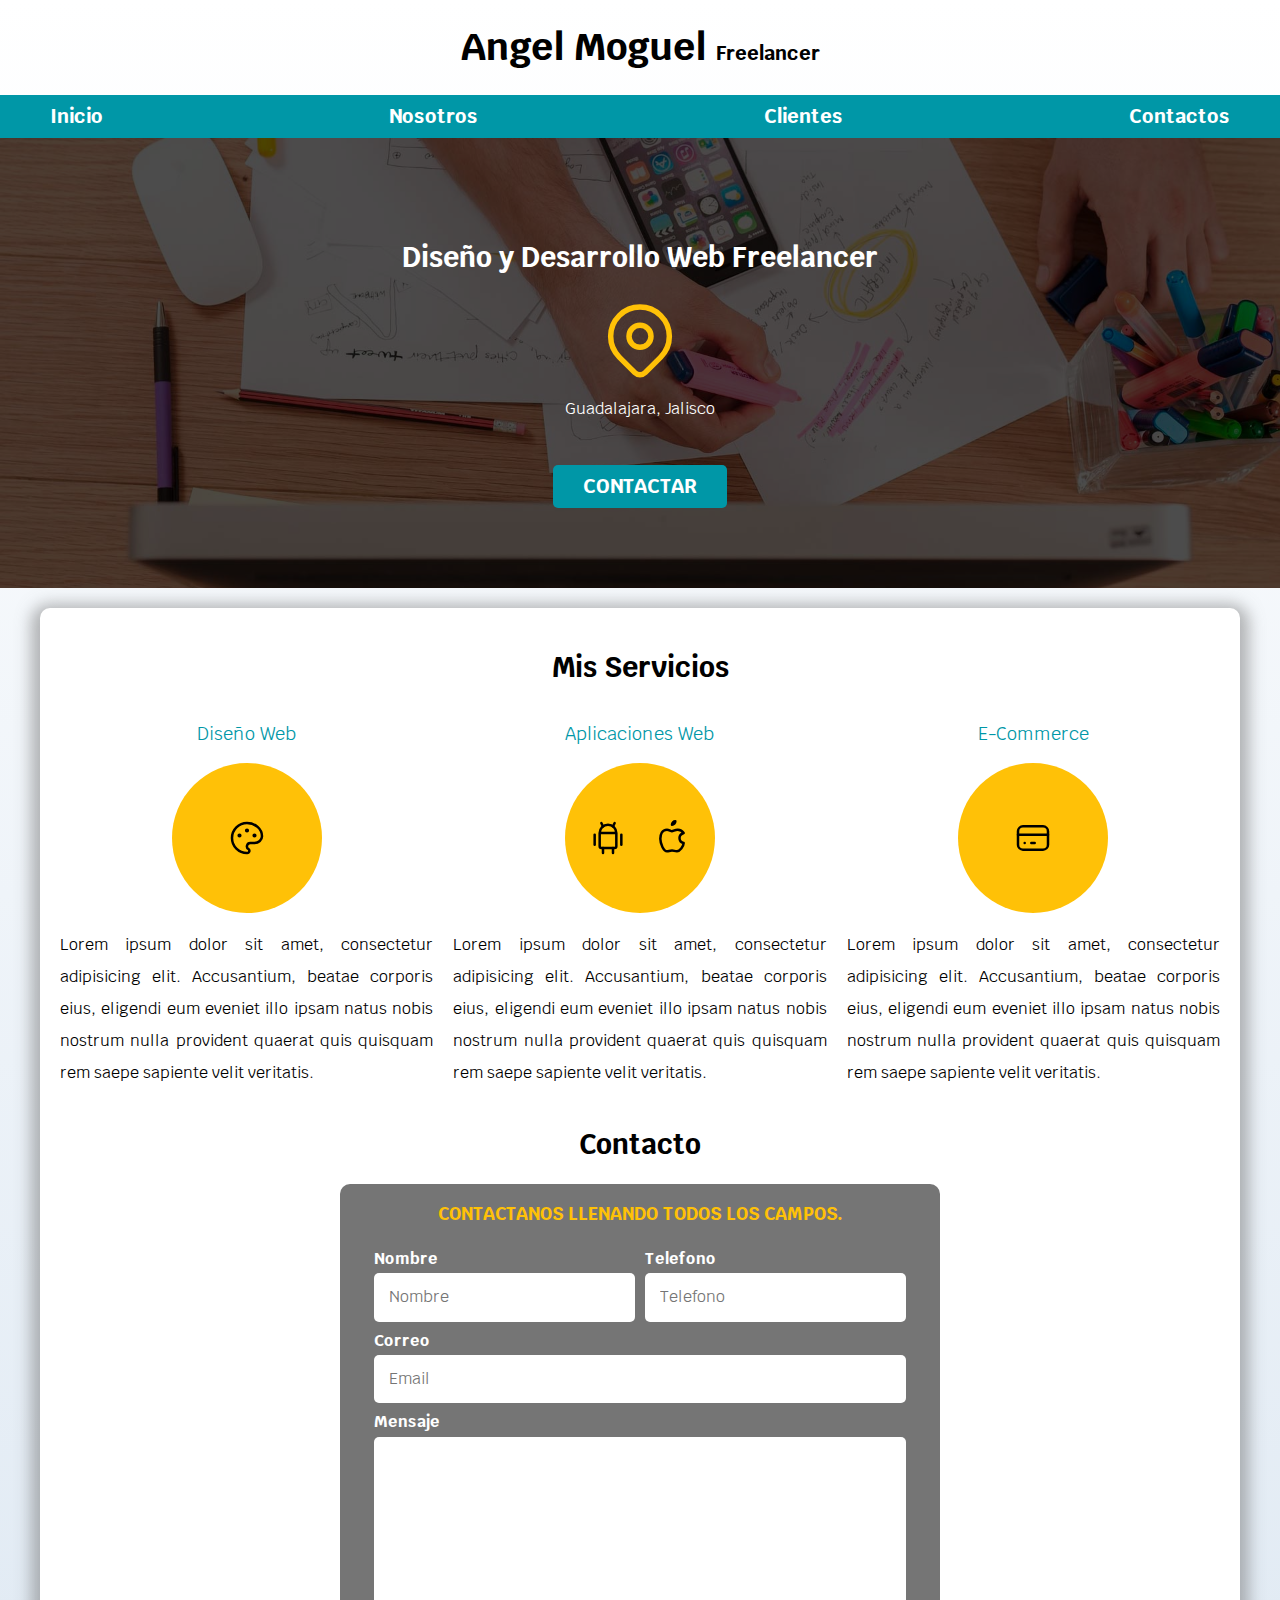
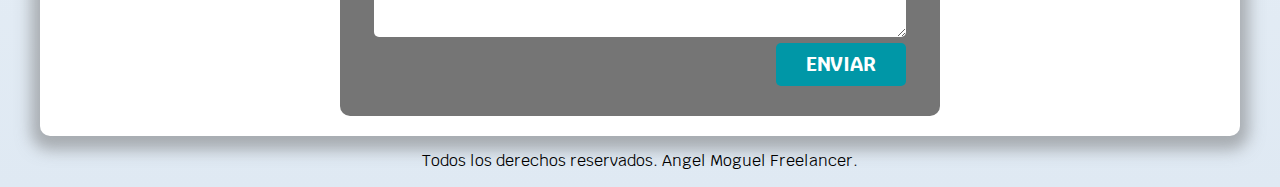
<file: index.html>
<!doctype html>
<html lang="en">
<head>
    <meta charset="UTF-8">
    <meta name="viewport"
          content="width=device-width, user-scalable=no, initial-scale=1.0, maximum-scale=1.0, minimum-scale=1.0">
    <meta http-equiv="X-UA-Compatible" content="ie=edge">
    <title>Inicio</title>
    <link rel="preload" href="css/normalize.css" as="style">
    <link rel="stylesheet" href="css/normalize.css">
    <link rel=" preconnect" href="https://fonts.gstatic.com">
    <link href="https://fonts.googleapis.com/css2?family=Krub:wght@400;700&display=swap" rel="stylesheet">
    <link rel="preload" href="css/styles.css" as="style">
    <link href="css/styles.css" rel="stylesheet" type="text/css">
</head>
<body>
<header>
    <h1 class="titulo">Angel Moguel <span>Freelancer</span></h1>
</header>

<div class="nav-bg">
    <nav class="navegacion-principal contenedor">
        <a href="#">Inicio</a>
        <a href="#">Nosotros</a>
        <a href="#">Clientes</a>
        <a href="#">Contactos</a>
    </nav>
</div>

<section class="hero">
    <div class="contenido-hero">

        <h2>Diseño y Desarrollo Web Freelancer</h2>

        <svg xmlns="http://www.w3.org/2000/svg" class="icon icon-tabler icon-tabler-map-pin" width="88" height="88"
             viewBox="0 0 24 24" stroke-width="1.5" stroke="#ffc107" fill="none" stroke-linecap="round"
             stroke-linejoin="round">
            <path stroke="none" d="M0 0h24v24H0z" fill="none"/>
            <circle cx="12" cy="11" r="3"/>
            <path d="M17.657 16.657l-4.243 4.243a2 2 0 0 1 -2.827 0l-4.244 -4.243a8 8 0 1 1 11.314 0z"/>
        </svg>

        <p>Guadalajara, Jalisco</p>

        <a class="boton" href="#">Contactar</a>
    </div>
</section>

<main class="contenedor sombra">
    <h2>Mis Servicios</h2>
    <div class="servicios">
        <section class="servicio">
            <h3>Diseño Web</h3>
            <div class="iconos">
                <svg xmlns="http://www.w3.org/2000/svg" class="icon icon-tabler icon-tabler-palette" width="40"
                     height="40"
                     viewBox="0 0 24 24" stroke-width="1.5" stroke="#000000" fill="none" stroke-linecap="round"
                     stroke-linejoin="round">
                    <path stroke="none" d="M0 0h24v24H0z" fill="none"/>
                    <path d="M12 21a9 9 0 1 1 0 -18a9 8 0 0 1 9 8a4.5 4 0 0 1 -4.5 4h-2.5a2 2 0 0 0 -1 3.75a1.3 1.3 0 0 1 -1 2.25"/>
                    <circle cx="7.5" cy="10.5" r=".5" fill="currentColor"/>
                    <circle cx="12" cy="7.5" r=".5" fill="currentColor"/>
                    <circle cx="16.5" cy="10.5" r=".5" fill="currentColor"/>
                </svg>
            </div>
            <p>Lorem ipsum dolor sit amet, consectetur adipisicing elit. Accusantium, beatae corporis eius, eligendi eum
                eveniet illo ipsam natus nobis nostrum nulla provident quaerat quis quisquam rem saepe sapiente velit
                veritatis.</p>
        </section>

        <section class="servicio">
            <h3>Aplicaciones Web</h3>
            <div class="iconos">
                <svg xmlns="http://www.w3.org/2000/svg" class="icon icon-tabler icon-tabler-brand-android" width="40"
                     height="40" viewBox="0 0 24 24" stroke-width="1.5" stroke="#000000" fill="none"
                     stroke-linecap="round"
                     stroke-linejoin="round">
                    <path stroke="none" d="M0 0h24v24H0z" fill="none"/>
                    <line x1="4" y1="10" x2="4" y2="16"/>
                    <line x1="20" y1="10" x2="20" y2="16"/>
                    <path d="M7 9h10v8a1 1 0 0 1 -1 1h-8a1 1 0 0 1 -1 -1v-8a5 5 0 0 1 10 0"/>
                    <line x1="8" y1="3" x2="9" y2="5"/>
                    <line x1="16" y1="3" x2="15" y2="5"/>
                    <line x1="9" y1="18" x2="9" y2="21"/>
                    <line x1="15" y1="18" x2="15" y2="21"/>
                </svg>

                <svg xmlns="http://www.w3.org/2000/svg" class="icon icon-tabler icon-tabler-brand-apple" width="40"
                     height="40"
                     viewBox="0 0 24 24" stroke-width="1.5" stroke="#000000" fill="none" stroke-linecap="round"
                     stroke-linejoin="round">
                    <path stroke="none" d="M0 0h24v24H0z" fill="none"/>
                    <path d="M9 7c-3 0 -4 3 -4 5.5c0 3 2 7.5 4 7.5c1.088 -.046 1.679 -.5 3 -.5c1.312 0 1.5 .5 3 .5s4 -3 4 -5c-.028 -.01 -2.472 -.403 -2.5 -3c-.019 -2.17 2.416 -2.954 2.5 -3c-1.023 -1.492 -2.951 -1.963 -3.5 -2c-1.433 -.111 -2.83 1 -3.5 1c-.68 0 -1.9 -1 -3 -1z"/>
                    <path d="M12 4a2 2 0 0 0 2 -2a2 2 0 0 0 -2 2"/>
                </svg>
            </div>
            <p>Lorem ipsum dolor sit amet, consectetur adipisicing elit. Accusantium, beatae corporis eius, eligendi eum
                eveniet illo ipsam natus nobis nostrum nulla provident quaerat quis quisquam rem saepe sapiente velit
                veritatis.</p>
        </section>

        <section class="servicio">
            <h3>E-Commerce</h3>
            <div class="iconos">
                <svg xmlns="http://www.w3.org/2000/svg" class="icon icon-tabler icon-tabler-credit-card" width="40"
                     height="40"
                     viewBox="0 0 24 24" stroke-width="1.5" stroke="#000000" fill="none" stroke-linecap="round"
                     stroke-linejoin="round">
                    <path stroke="none" d="M0 0h24v24H0z" fill="none"/>
                    <rect x="3" y="5" width="18" height="14" rx="3"/>
                    <line x1="3" y1="10" x2="21" y2="10"/>
                    <line x1="7" y1="15" x2="7.01" y2="15"/>
                    <line x1="11" y1="15" x2="13" y2="15"/>
                </svg>
            </div>
            <p>Lorem ipsum dolor sit amet, consectetur adipisicing elit. Accusantium, beatae corporis eius, eligendi eum
                eveniet illo ipsam natus nobis nostrum nulla provident quaerat quis quisquam rem saepe sapiente velit
                veritatis.</p>
        </section>
    </div>

    <section>
        <h2>Contacto</h2>

        <form class="formulario">
            <fieldset>
                <legend>Contactanos llenando todos los campos.</legend>
                <div class="contenedor-campos">
                    <div class="campo">
                        <label>Nombre</label>
                        <input class="input-text" type="text" placeholder="Nombre">
                    </div>

                    <div class="campo">
                        <label>Telefono</label>
                        <input class="input-text" type="tel" placeholder="Telefono">
                    </div>

                    <div class="campo">
                        <label>Correo</label>
                        <input class="input-text" type="email" placeholder="Email">
                    </div>

                    <div class="campo">
                        <label>Mensaje</label>
                        <textarea class="input-text"></textarea>
                    </div>
                </div>
                <div class="alinear-derecha flex">
                    <input class="boton w-sm-100" type="submit" value="Enviar">
                </div>
            </fieldset>
        </form>
    </section>
</main>
<footer class="footer">
    <p>Todos los derechos reservados. Angel Moguel Freelancer.</p>
</footer>

</body>
</html>
</file>
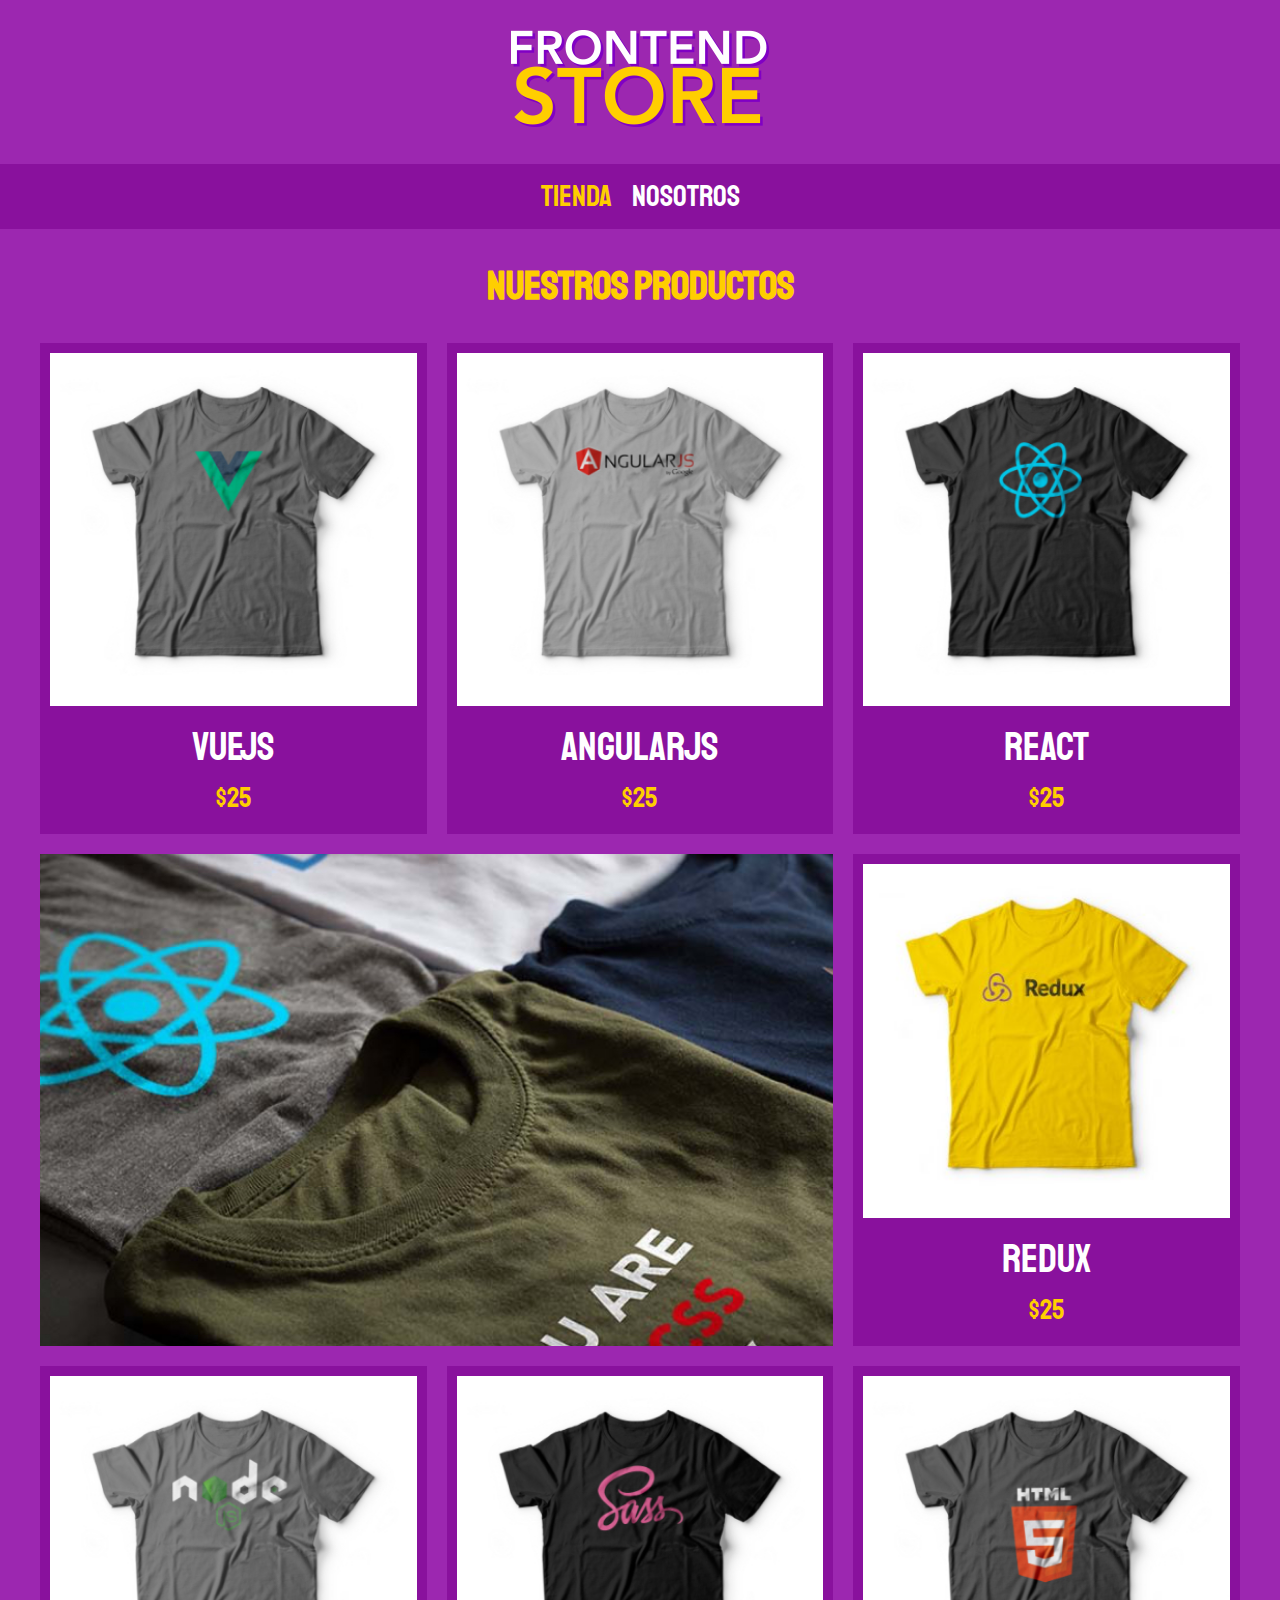
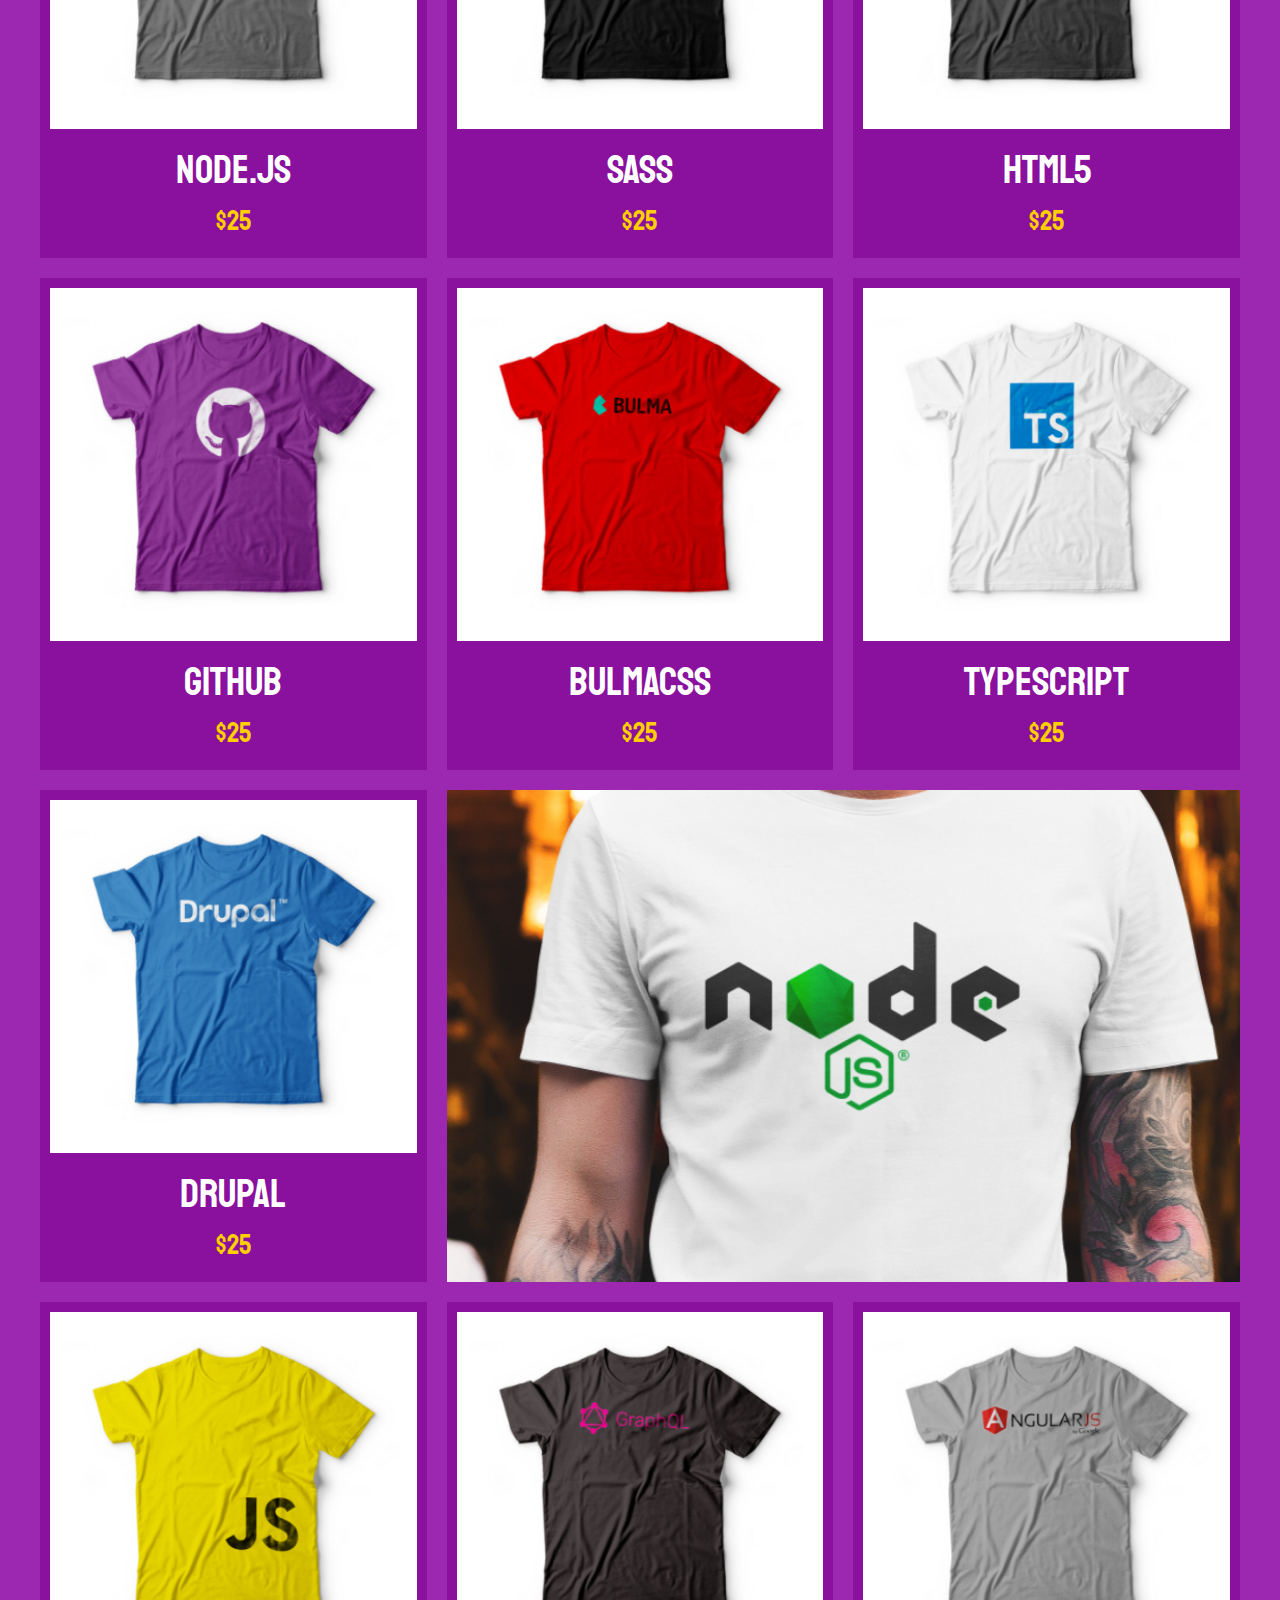
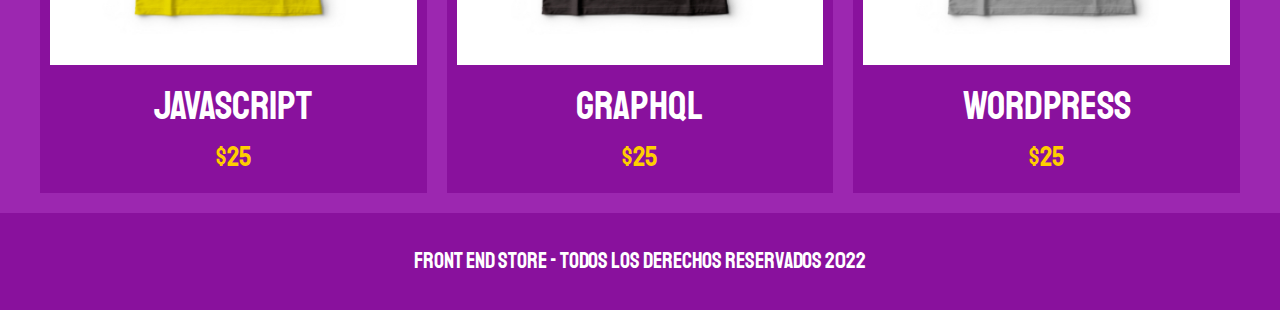
<file: Proyecto 2/index.html>
<!DOCTYPE html>
<html lang="en">
<head>
    <meta charset="UTF-8">
    <title>FrontEnd Store</title>
    <link rel="stylesheet" href="css/normalize.css">
    <link rel="preconnect" href="https://fonts.googleapis.com">
    <link rel="preconnect" href="https://fonts.gstatic.com" crossorigin>
    <link href="https://fonts.googleapis.com/css2?family=Staatliches&display=swap" rel="stylesheet">
    <link rel="stylesheet" href="css/styles.css">
</head>
<body>
<header class="header">
    <a href="index.html">
        <img class="header__logo" src="img/logo.png" alt="Logotipo">
    </a>

</header>

<nav class="navegacion">
    <a class="navegacion__enlace navegacion__enlace--activo" href="index.html">Tienda</a>
    <a class="navegacion__enlace" href="nosotros.html">Nosotros</a>
</nav>

<main class="contenedor">
    <h1>Nuestros Productos</h1>

    <div class="grid">
        <div class="producto">
            <a href="producto.html">
                <img class="producto__imagen" src="img/1.jpg" alt="Imagen Camisa">
                <div class="producto__informacion">
                    <p class="producto__nombre">VueJS</p>
                    <p class="producto__precio">$25</p>
                </div>
            </a>
        </div>  <!--.producto-->

        <div class="producto">
            <a href="producto.html">
                <img class="producto__imagen" src="img/2.jpg" alt="Imagen Camisa">
                <div class="producto__informacion">
                    <p class="producto__nombre">AngularJS</p>
                    <p class="producto__precio">$25</p>
                </div>
            </a>
        </div>  <!--.producto-->

        <div class="producto">
            <a href="producto.html">
                <img class="producto__imagen" src="img/3.jpg" alt="Imagen Camisa">
                <div class="producto__informacion">
                    <p class="producto__nombre">React</p>
                    <p class="producto__precio">$25</p>
                </div>
            </a>
        </div>  <!--.producto-->

        <div class="producto">
            <a href="producto.html">
                <img class="producto__imagen" src="img/4.jpg" alt="Imagen Camisa">
                <div class="producto__informacion">
                    <p class="producto__nombre">Redux</p>
                    <p class="producto__precio">$25</p>
                </div>
            </a>
        </div>  <!--.producto-->

        <div class="producto">
            <a href="producto.html">
                <img class="producto__imagen" src="img/5.jpg" alt="Imagen Camisa">
                <div class="producto__informacion">
                    <p class="producto__nombre">Node.js</p>
                    <p class="producto__precio">$25</p>
                </div>
            </a>
        </div>  <!--.producto-->

        <div class="producto">
            <a href="producto.html">
                <img class="producto__imagen" src="img/6.jpg" alt="Imagen Camisa">
                <div class="producto__informacion">
                    <p class="producto__nombre">SASS</p>
                    <p class="producto__precio">$25</p>
                </div>
            </a>
        </div>  <!--.producto-->

        <div class="producto">
            <a href="producto.html">
                <img class="producto__imagen" src="img/7.jpg" alt="Imagen Camisa">
                <div class="producto__informacion">
                    <p class="producto__nombre">HTML5</p>
                    <p class="producto__precio">$25</p>
                </div>
            </a>
        </div>  <!--.producto-->

        <div class="producto">
            <a href="producto.html">
                <img class="producto__imagen" src="img/8.jpg" alt="Imagen Camisa">
                <div class="producto__informacion">
                    <p class="producto__nombre">Github</p>
                    <p class="producto__precio">$25</p>
                </div>
            </a>
        </div>  <!--.producto-->

        <div class="producto">
            <a href="producto.html">
                <img class="producto__imagen" src="img/9.jpg" alt="Imagen Camisa">
                <div class="producto__informacion">
                    <p class="producto__nombre">BulmaCSS</p>
                    <p class="producto__precio">$25</p>
                </div>
            </a>
        </div>  <!--.producto-->

        <div class="producto">
            <a href="producto.html">
                <img class="producto__imagen" src="img/10.jpg" alt="Imagen Camisa">
                <div class="producto__informacion">
                    <p class="producto__nombre">TypeScript</p>
                    <p class="producto__precio">$25</p>
                </div>
            </a>
        </div>  <!--.producto-->

        <div class="producto">
            <a href="producto.html">
                <img class="producto__imagen" src="img/11.jpg" alt="Imagen Camisa">
                <div class="producto__informacion">
                    <p class="producto__nombre">Drupal</p>
                    <p class="producto__precio">$25</p>
                </div>
            </a>
        </div>  <!--.producto-->

        <div class="producto">
            <a href="producto.html">
                <img class="producto__imagen" src="img/12.jpg" alt="Imagen Camisa">
                <div class="producto__informacion">
                    <p class="producto__nombre">JavaScript</p>
                    <p class="producto__precio">$25</p>
                </div>
            </a>
        </div>  <!--.producto-->

        <div class="producto">
            <a href="producto.html">
                <img class="producto__imagen" src="img/13.jpg" alt="Imagen Camisa">
                <div class="producto__informacion">
                    <p class="producto__nombre">GraphQL</p>
                    <p class="producto__precio">$25</p>
                </div>
            </a>
        </div>  <!--.producto-->

        <div class="producto">
            <a href="producto.html">
                <img class="producto__imagen" src="img/2.jpg" alt="Imagen Camisa">
                <div class="producto__informacion">
                    <p class="producto__nombre">WordPress</p>
                    <p class="producto__precio">$25</p>
                </div>
            </a>
        </div>  <!--.producto-->

        <div class="grafico grafico--camisas"></div>

        <div class="grafico grafico--node"></div>
    </div>

</main>

<footer class="footer">
    <p class="footer__texto">Front End Store - Todos los derechos Reservados 2022</p>
</footer>

</body>
</html>
</file>
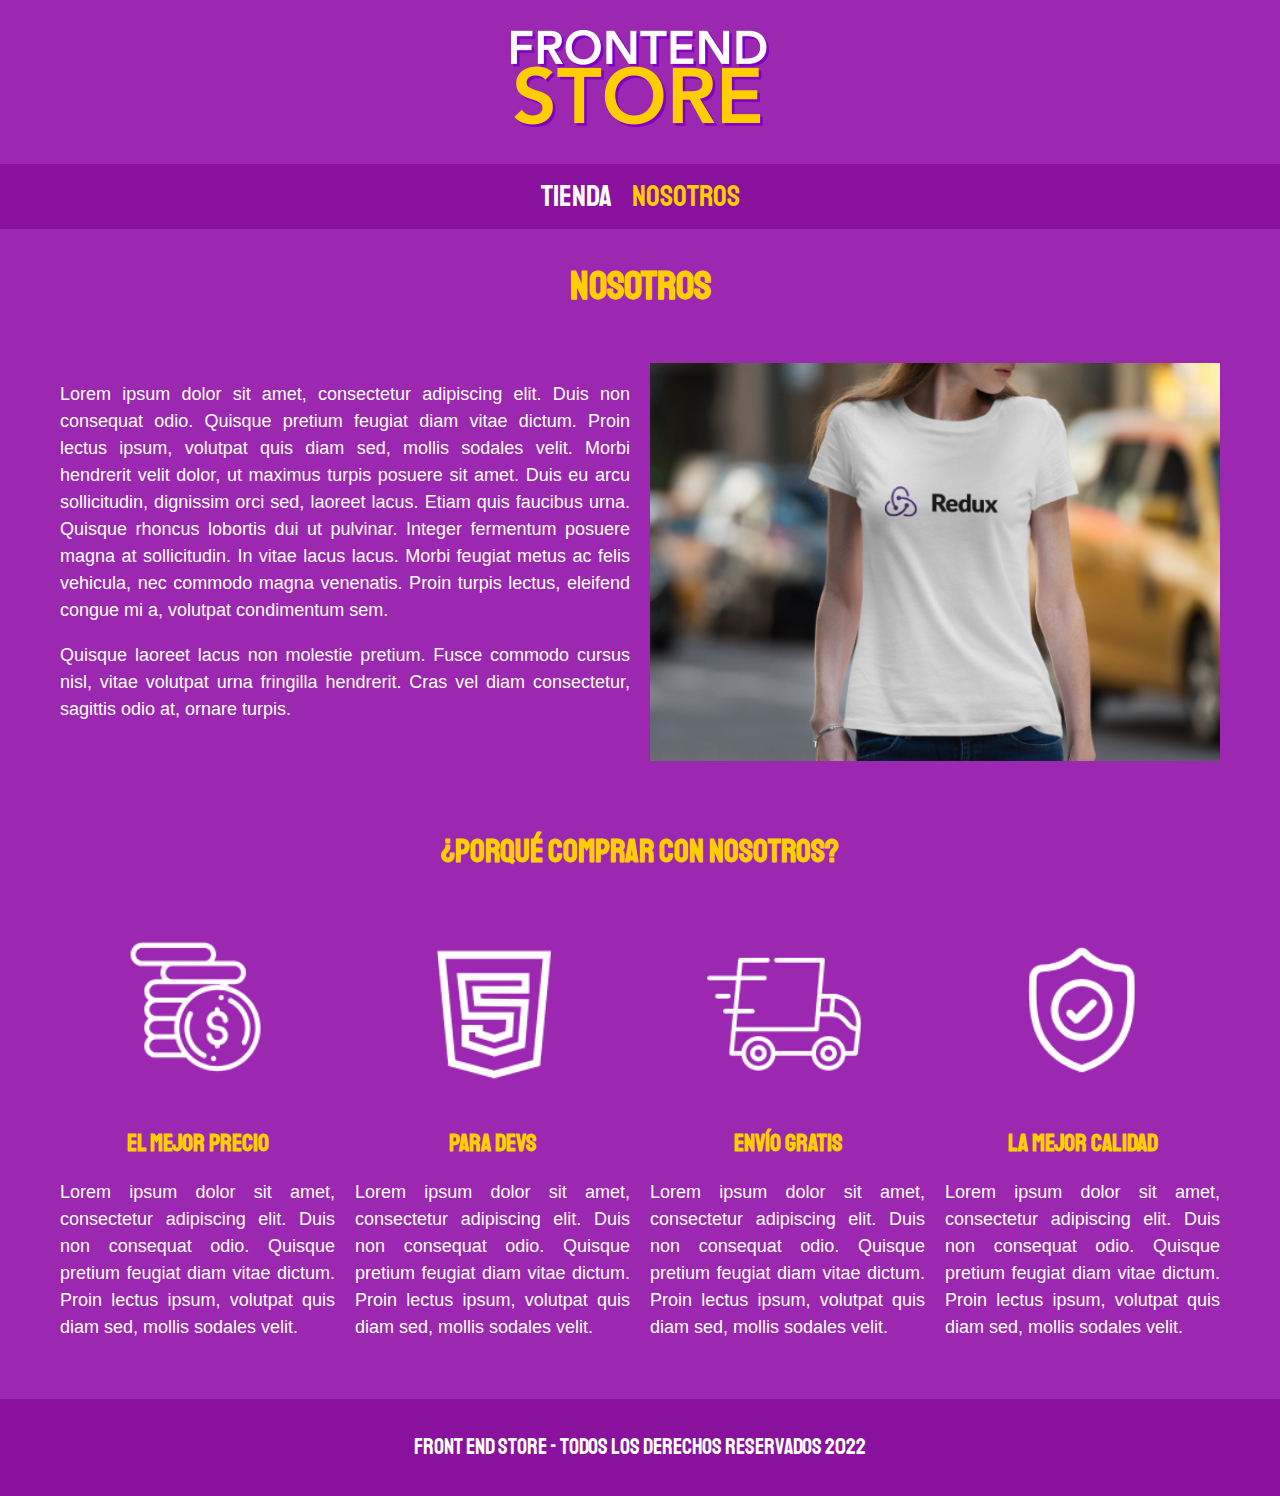
<file: Proyecto 2/nosotros.html>
<!DOCTYPE html>
<html lang="en">
<head>
    <meta charset="UTF-8">
    <title>FrontEnd Store</title>
    <link rel="stylesheet" href="css/normalize.css">
    <link rel="preconnect" href="https://fonts.googleapis.com">
    <link rel="preconnect" href="https://fonts.gstatic.com" crossorigin>
    <link href="https://fonts.googleapis.com/css2?family=Staatliches&display=swap" rel="stylesheet">
    <link rel="stylesheet" href="css/styles.css">
</head>
<body>
<header class="header">
    <a href="index.html">
        <img class="header__logo" src="img/logo.png" alt="Logotipo">
    </a>

</header>

<nav class="navegacion">
    <a class="navegacion__enlace" href="index.html">Tienda</a>
    <a class="navegacion__enlace navegacion__enlace--activo" href="nosotros.html">Nosotros</a>
</nav>

<main class="contenedor">
    <h1>Nosotros</h1>

    <div class="nosotros margen">
        <div class="nosotros__contenido">
            <p class="justificar">Lorem ipsum dolor sit amet, consectetur adipiscing elit. Duis non
                consequat odio. Quisque pretium feugiat
                diam vitae dictum. Proin lectus ipsum, volutpat quis diam sed, mollis sodales velit. Morbi hendrerit
                velit dolor, ut maximus turpis posuere sit amet. Duis eu arcu sollicitudin, dignissim orci sed, laoreet
                lacus. Etiam quis faucibus urna. Quisque rhoncus lobortis dui ut pulvinar. Integer fermentum posuere
                magna at sollicitudin. In vitae lacus lacus. Morbi feugiat metus ac felis vehicula, nec commodo magna
                venenatis. Proin turpis lectus, eleifend congue mi a, volutpat condimentum sem.
            </p>
            <p class="justificar">Quisque laoreet lacus non molestie pretium. Fusce commodo cursus
                nisl, vitae volutpat urna fringilla
                hendrerit. Cras vel diam consectetur, sagittis odio at, ornare turpis.
            </p>
        </div>

        <img class="nosotros_imagen" src="img/nosotros.jpg" alt="Imagen Nosotros">
    </div>
</main>

<section class="contenedor comprar margen">
    <h2 class="comprar__titulo">¿Porqué comprar con nosotros?</h2>

    <div class="bloques">
        <div class="bloque">
            <img class="bloque__imagen" src="img/icono_1.png" alt="porque comprar">
            <h3 class="bloque__titulo">El Mejor Precio</h3>
            <p class="justificar">Lorem ipsum dolor sit amet, consectetur adipiscing elit. Duis non consequat odio. Quisque pretium feugiat
                diam vitae dictum. Proin lectus ipsum, volutpat quis diam sed, mollis sodales velit.
            </p>
        </div> <!--.bloque-->

        <div class="bloque">
            <img class="bloque__imagen" src="img/icono_2.png" alt="porque comprar">
            <h3 class="bloque__titulo">Para Devs</h3>
            <p class="justificar">Lorem ipsum dolor sit amet, consectetur adipiscing elit. Duis non consequat odio. Quisque pretium feugiat
                diam vitae dictum. Proin lectus ipsum, volutpat quis diam sed, mollis sodales velit.
            </p>
        </div> <!--.bloque-->

        <div class="bloque">
            <img class="bloque__imagen" src="img/icono_3.png" alt="porque comprar">
            <h3 class="bloque__titulo">Envío Gratis</h3>
            <p class="justificar">Lorem ipsum dolor sit amet, consectetur adipiscing elit. Duis non consequat odio. Quisque pretium feugiat
                diam vitae dictum. Proin lectus ipsum, volutpat quis diam sed, mollis sodales velit.
            </p>
        </div> <!--.bloque-->

        <div class="bloque">
            <img class="bloque__imagen" src="img/icono_4.png" alt="porque comprar">
            <h3 class="bloque__titulo">La Mejor Calidad</h3>
            <p class="justificar">Lorem ipsum dolor sit amet, consectetur adipiscing elit. Duis non consequat odio. Quisque pretium feugiat
                diam vitae dictum. Proin lectus ipsum, volutpat quis diam sed, mollis sodales velit.
            </p>
        </div> <!--.bloque-->
    </div>
</section>

<footer class="footer">
    <p class="footer__texto">Front End Store - Todos los derechos Reservados 2022</p>
</footer>

</body>
</html>
</file>
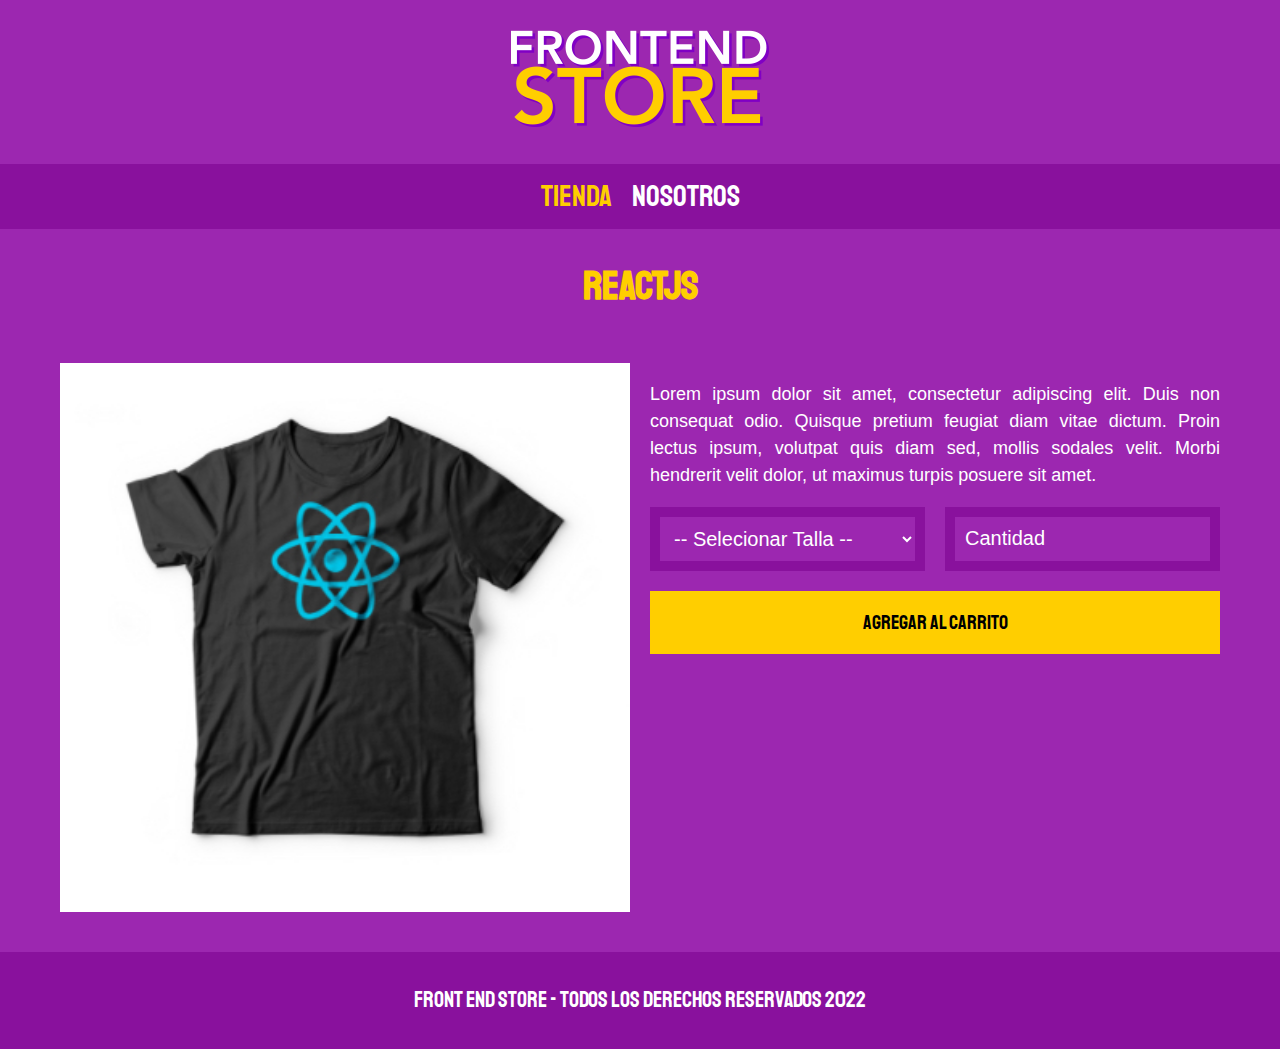
<file: Proyecto 2/producto.html>
<!DOCTYPE html>
<html lang="en">
<head>
    <meta charset="UTF-8">
    <title>FrontEnd Store</title>
    <link rel="stylesheet" href="css/normalize.css">
    <link rel="preconnect" href="https://fonts.googleapis.com">
    <link rel="preconnect" href="https://fonts.gstatic.com" crossorigin>
    <link href="https://fonts.googleapis.com/css2?family=Staatliches&display=swap" rel="stylesheet">
    <link rel="stylesheet" href="css/styles.css">
</head>
<body>
<header class="header">
    <a href="index.html">
        <img class="header__logo" src="img/logo.png" alt="Logotipo">
    </a>

</header>

<nav class="navegacion">
    <a class="navegacion__enlace navegacion__enlace--activo" href="index.html">Tienda</a>
    <a class="navegacion__enlace" href="nosotros.html">Nosotros</a>
</nav>

<main class="contenedor">
    <h1>ReactJS</h1>

    <div class="camisa margen">
        <img class="camisa__imagen" src="img/3.jpg" alt="Imagen del Producto">

        <div class="camisa__contenido">
            <p class="justificar">
                Lorem ipsum dolor sit amet, consectetur adipiscing elit. Duis non consequat odio. Quisque pretium
                feugiat diam vitae dictum. Proin lectus ipsum, volutpat quis diam sed, mollis sodales velit. Morbi
                hendrerit velit dolor, ut maximus turpis posuere sit amet.
            </p>

            <form class="formulario">
                <select class="formulario__campo">
                    <option disabled selected>-- Selecionar Talla --</option>
                    <option class="formulario__campo--lista">Chica</option>
                    <option class="formulario__campo--lista">Mediana</option>
                    <option class="formulario__campo--lista">Grande</option>
                </select>

                <input class="formulario__campo" type="number" placeholder="Cantidad" min="1">
                <input class="formulario__submit" type="submit" value="Agregar al Carrito">
            </form>
        </div>
    </div>
</main>

<footer class="footer">
    <p class="footer__texto">Front End Store - Todos los derechos Reservados 2022</p>
</footer>

</body>
</html>
</file>
<file: css/styles.css>
:root {
    --blanco: #ffffff;
    --oscuro: #212121;
    --primario: #ffc107;
    --secundario: #0097a7;
    --gris: #757575;
    --grisclaro: #dfe9f3;
}

html {
    font-size: 62.5%;
    box-sizing: border-box;
    scroll-snap-type: y mandatory;
}

.servicios,
.navegacion-principal,
.formulario{
    scroll-snap-align: center;
    scroll-snap-stop: always;
}

*, *:before, *:after {
    box-sizing: inherit;
}

body {
    font-size: 16px; /* 1rem = 10px */
    font-family: 'Krub', sans-serif;
    background-image: linear-gradient(to top, var(--grisclaro) 0%, var(--blanco) 100%);
}

.sombra {
    -webkit-box-shadow: 0px 5px 15px 9px rgba(112, 112, 112, 0.5);
    -moz-box-shadow: 0px 5px 15px 9px rgba(112, 112, 112, 0.5);
    box-shadow: 0px 5px 15px 9px rgba(112, 112, 112, 0.5);
    background-color: var(--blanco);
    padding: 2rem;
    border-radius: 1rem;
}

h1 {
    font-size: 3.8rem;
}

h2 {
    font-size: 2.8rem;
}

h3 {
    font-size: 1.8rem;
}

h1, h2, h3 {
    text-align: center;
}

.titulo span {
    font-size: 2rem;
}

.contenedor {
    max-width: 120rem;
    margin: 0 auto;
}

.boton {
    background-color: var(--secundario);
    color: var(--blanco);
    padding: 1rem 3rem;
    margin-top: 3rem;
    font-size: 2rem;
    text-decoration: none;
    text-transform: uppercase;
    font-weight: bold;
    border-radius: .5rem;
    width: 90%;
    text-align: center;
    border: none;
}

@media (min-width: 768px) {
    .boton {
        width: auto;
    }
}

.w-sm-100{
    width: 100%;
}

@media (min-width: 768px) {
    .w-sm-100{
        width: auto;
    }
}

.flex{
    display: flex;
}

.alinear-derecha{
    justify-content: flex-end;
}

.boton:hover{
    cursor: pointer;
}

.nav-bg {
    background-color: var(--secundario);
}

.navegacion-principal {
    display: flex;
    flex-direction: column;
}

@media (min-width: 768px) {
    .navegacion-principal {
        flex-direction: row;
        justify-content: space-between;
    }
}

.navegacion-principal a {
    color: var(--blanco);
    display: block;
    text-align: center;
    text-decoration: none;
    font-size: 2rem;
    font-weight: bold;
    padding: 1rem;
}

.navegacion-principal a:hover {
    background-color: var(--primario);
    color: var(--oscuro);
}


.hero {
    background-image: url("../img/hero.jpg");
    background-repeat: no-repeat;
    background-size: cover;
    height: 450px;
    position: relative;
    margin-bottom: 2rem;
}

.contenido-hero {
    position: absolute;
    /*noinspection CssInvalidFunction*/
    background-color: rgb(0 0 0 /70%);
    width: 100%;
    height: 100%;

    display: flex;
    flex-direction: column;
    align-items: center;
    justify-content: center;
}

.contenido-hero h2,
.contenido-hero p {
    color: var(--blanco);
}

@media (min-width: 768px) {
    .servicios {
        display: grid;
        grid-template-columns: repeat(3, 1fr);
        column-gap: 2rem;
    }
}

.servicio{
    display: flex;
    flex-direction: column;
    align-items: center;
}

.servicio h3 {
    color: var(--secundario);
    font-weight: normal;
}

.servicio p{
    line-height: 2;
    text-align: justify;
}

.servicio .iconos {
    height: 15rem;
    width: 15rem;
    background-color: var(--primario);
    border-radius: 50%;
    display: flex;
    justify-content: space-evenly;
    align-items: center;
}

.formulario{
    background-color: var(--gris);
    width: min(60rem, 100%); /**Utilizar el valor mas pequeño**/
    margin: 0 auto;
    padding: 2rem;
    border-radius: 1rem;
}

.formulario fieldset{
    border: none;
}

.formulario legend{
    text-align: center;
    font-size: 1.8rem;
    text-transform: uppercase;
    font-weight: bold;
    margin-bottom: 2rem;
    color: var(--primario);
}

@media (min-width: 768px) {
    .contenedor-campos{
        display: grid;
        grid-template-columns: repeat(2, 1fr);
        grid-template-rows: auto auto 20rem;
        column-gap: 1rem;
    }

    .campo:nth-child(3),
    .campo:nth-child(4){
        grid-column: 1 / 3;
    }
}

.campo{
    margin-bottom: 1rem;
}

.campo label{
    color: var(--blanco);
    font-weight: bold;
    margin-bottom: .5rem;
    display: block;
}

.campo textarea{
    height: 20rem;
}

.campo .input-text{
    width: 100%;
    border: none;
    padding: 1.5rem;
    border-radius: .5rem;
}

.footer{
    text-align: center;
}
</file>
<file: Proyecto 2/css/styles.css>
:root {
    --primario: #9c27b0;
    --primariooscuro: #89119d;
    --secundario: #ffce00;
    --secundariooscuro: rgb(233, 187, 2);
    --blanco: #fff;
    --negro: #000;

    --fuenteprincipal: 'Staatliches', cursive;
}

html {
    box-sizing: border-box;
    font-size: 62.5%;
}

*, *:before, *:after {
    box-sizing: inherit;
}

/*Globales*/

body {
    background-color: var(--primario);
    font-size: 1.6rem;
    line-height: 1.5;
}

p {
    font-size: 1.8rem;
    font-family: Arial, Helvetica, sans-serif;
    color: var(--blanco);
}

.justificar{
    text-align: justify;
}

.margen{
    padding: 2rem;
}

a {
    text-decoration: none;
}

img {
    width: 100%;
}

.contenedor {
    max-width: 120rem;
    margin: 0 auto;
}

h1, h2, h3 {
    text-align: center;
    color: var(--secundario);
    font-family: var(--fuenteprincipal);
}

h1 {
    font-size: 4rem;
}

h2 {
    font-size: 3.2rem;
}

h3 {
    font-size: 2.4rem;
}

/*Header*/
.header {
    display: flex;
    justify-content: center;
    margin: 3rem 0;
}

/*Footer*/
.footer {
    background-color: var(--primariooscuro);
    padding: 1rem 0;
    margin-top: 2rem;
}

.footer__texto {
    font-family: var(--fuenteprincipal);
    text-align: center;
    font-size: 2.2rem;
}

/*Navegacion*/
.navegacion {
    background-color: var(--primariooscuro);
    padding: 1rem 0;
    display: flex;
    justify-content: center;
    gap: 2rem;
}

.navegacion__enlace {
    font-family: var(--fuenteprincipal);
    color: var(--blanco);
    font-size: 3rem;
}

.navegacion__enlace--activo,
.navegacion__enlace:hover {
    color: var(--secundario);
}

/*Grid*/
.grid {
    display: grid;
    grid-template-columns: repeat(2, 1fr);
    gap: 2rem;
}

@media (min-width: 768px) {
    .grid {
        grid-template-columns: repeat(3, 1fr);
    }
}

/*Productos*/
.producto {
    background-color: var(--primariooscuro);
    padding: 1rem;
}

.producto__nombre {
    font-size: 4rem;
}

.producto__precio {
    font-size: 2.8rem;
    color: var(--secundario);
}

.producto__nombre,
.producto__precio {
    font-family: var(--fuenteprincipal);
    margin: 1rem 0;
    text-align: center;
    line-height: 1.2;
}

/*Graficos*/
.grafico {
    min-height: 30rem;
    background-repeat: no-repeat;
    background-size: cover;
    grid-column: 1 / 3;
}

.grafico--camisas {
    grid-row: 2 / 3;
    background-image: url("../img/grafico1.jpg");
}

.grafico--node {
    background-image: url("../img/grafico2.jpg");
    grid-row: 8 / 9;
}

@media (min-width: 768px) {
    .grafico--node {
        grid-row: 5 / 6;
        grid-column: 2 / 4;
    }
}

/*Nosotros*/
.nosotros{
    display: grid;
    grid-template-rows: repeat(2, auto);

}

.nosotros__contenido--parrafo{
    text-align: justify;
    padding: 1.5rem;
}

@media (min-width: 768px) {
    .nosotros{
        grid-template-columns: repeat(2, 1fr);
        column-gap: 2rem;
    }
    .nosotros_imagen{
        grid-column: 2 / 3;
    }
    .nosotros__contenido--parrafo{
        padding: 0;
    }
}

.nosotros_imagen{
    grid-row: 1 / 2;
}

/*Bloques*/
.bloques{
    display: grid;
    grid-template-columns: repeat(2, 1fr);
    gap: 2rem;
}

@media (min-width: 768px) {
    .bloques{
        grid-template-columns: repeat(4, 1fr);
    }
}

.bloque{
    text-align: center;
}

.bloque__titulo{
    margin: 0;
}

/*Pagina del Producto*/
@media (min-width: 768px) {
    .camisa{
        display: grid;
        grid-template-columns: repeat(2, 1fr);
        column-gap: 2rem;
    }
}

.formulario{
    display: grid;
    grid-template-columns: repeat(2, 1fr);
    gap: 2rem;
}

.formulario__campo{
    border: 1rem solid var(--primariooscuro);
    background-color: transparent;
    color: var(--blanco);
    font-size: 2rem;
    font-family: Arial, Helvetica, sans-serif;
    padding: 1rem;
    width: 100%;
}

.formulario__submit{
    background-color: var(--secundario);
    border: none;
    font-size: 2rem;
    font-family: var(--fuenteprincipal);
    padding: 2rem;
    transition: background-color .3s ease;
    grid-column: 1 / 3;
}

.formulario__submit:hover{
    cursor: pointer;
    background-color: var(--secundariooscuro);
}

.formulario__campo--lista{
    color: var(--negro);
}

::placeholder{
    color: var(--blanco);
}
</file>
